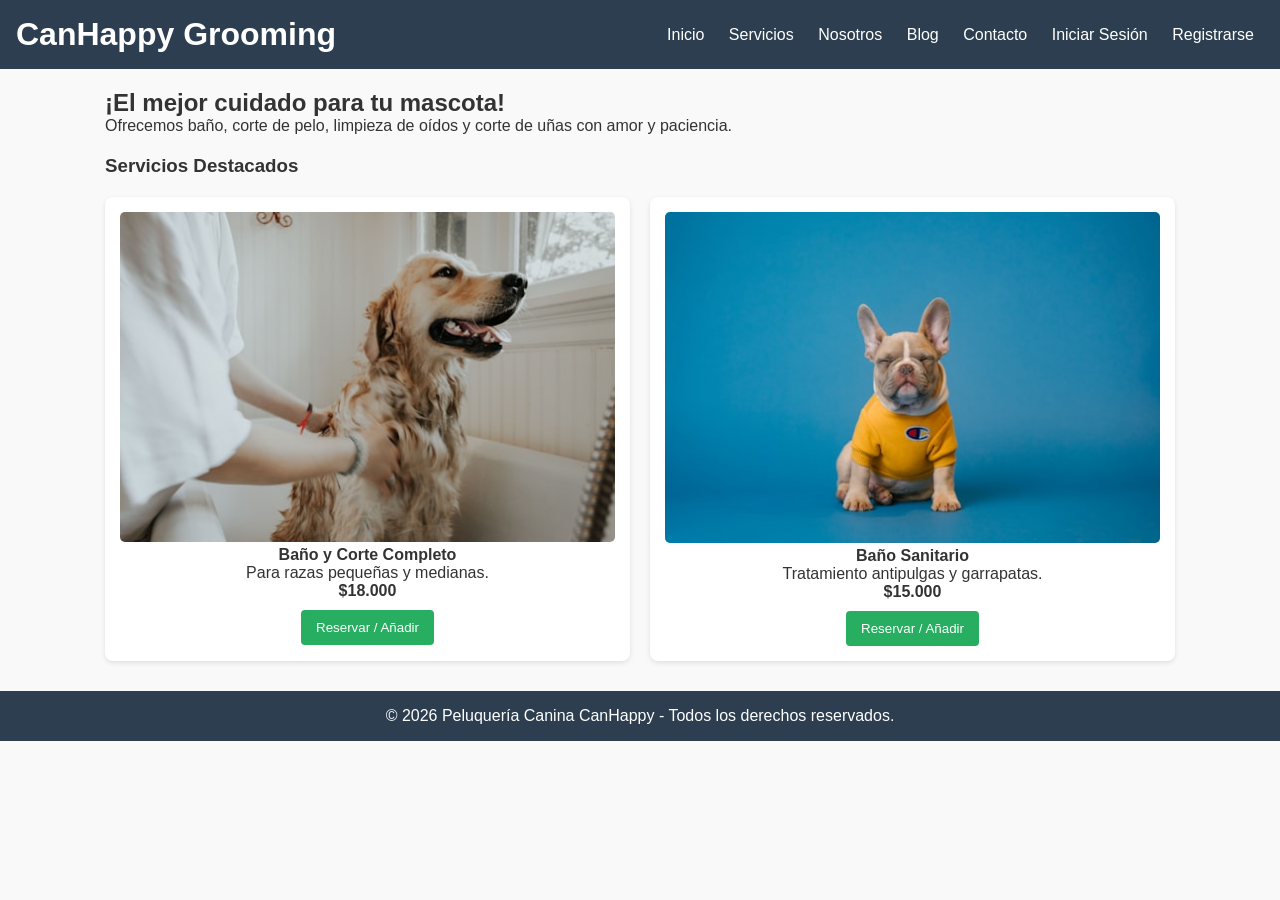
<file: index.html>
<!DOCTYPE html>
<html lang="es">
<head>
    <meta charset="UTF-8">
    <meta name="viewport" content="width=device-width, initial-scale=1.0">
    <title>Peluquería Canina CanHappy</title>
    <link rel="stylesheet" href="css/estilos.css">
</head>
<body>

    <header>
        <h1>CanHappy Grooming</h1>
        <nav>
            <a href="index.html">Inicio</a>
            <a href="productos.html">Servicios</a>
            <a href="nosotros.html">Nosotros</a>
            <a href="blogs.html">Blog</a>
            <a href="contacto.html">Contacto</a>
            <a href="login.html">Iniciar Sesión</a>
            <a href="registro.html">Registrarse</a>
        </nav>
    </header>

    <main class="container">
        <section class="banner">
            <h2>¡El mejor cuidado para tu mascota!</h2>
            <p>Ofrecemos baño, corte de pelo, limpieza de oídos y corte de uñas con amor y paciencia.</p>
        </section>

        <h3 style="margin: 20px 0;">Servicios Destacados</h3>

        <div class="grid-servicios">
            <div class="card">
                <img src="img/bano-corte.jpg" alt="Corte y Baño">
                <h4>Baño y Corte Completo</h4>
                <p>Para razas pequeñas y medianas.</p>
                <p><strong>$18.000</strong></p>
                <button>Reservar / Añadir</button>
            </div>

            <div class="card">
                <img src="img/corte-unas.jpg" alt="Desparasitación">
                <h4>Baño Sanitario</h4>
                <p>Tratamiento antipulgas y garrapatas.</p>
                <p><strong>$15.000</strong></p>
                <button>Reservar / Añadir</button>
            </div>
        </div>
    </main>

    <footer>
        <p>&copy; 2026 Peluquería Canina CanHappy - Todos los derechos reservados.</p>
    </footer>

</body>
</html>
</file>
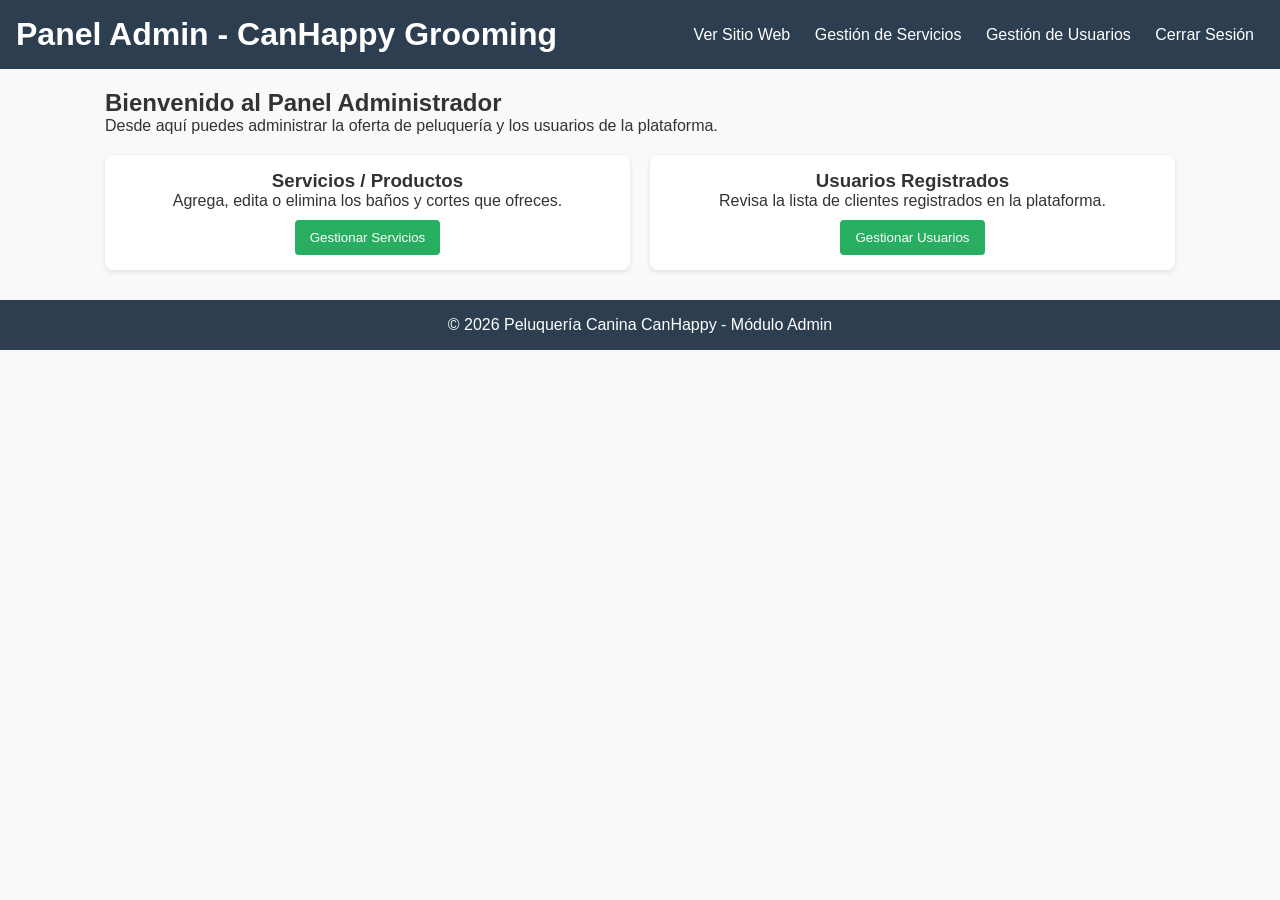
<file: admin/index.html>
<!DOCTYPE html>
<html lang="es">
<head>
    <meta charset="UTF-8">
    <meta name="viewport" content="width=device-width, initial-scale=1.0">
    <title>Panel de Administración - CanHappy</title>
    <link rel="stylesheet" href="../css/estilos.css">
</head>
<body>

    <header>
        <h1>Panel Admin - CanHappy Grooming</h1>
        <nav>
            <a href="../index.html">Ver Sitio Web</a>
            <a href="servicios.html">Gestión de Servicios</a>
            <a href="usuarios.html">Gestión de Usuarios</a>
            <a href="../login.html">Cerrar Sesión</a>
        </nav>
    </header>

    <main class="container">
        <h2>Bienvenido al Panel Administrador</h2>
        <p style="margin-bottom: 20px;">Desde aquí puedes administrar la oferta de peluquería y los usuarios de la plataforma.</p>

        <div class="grid-servicios">
            <div class="card">
                <h3>Servicios / Productos</h3>
                <p>Agrega, edita o elimina los baños y cortes que ofreces.</p>
                <a href="servicios.html"><button type="button">Gestionar Servicios</button></a>
            </div>

            <div class="card">
                <h3>Usuarios Registrados</h3>
                <p>Revisa la lista de clientes registrados en la plataforma.</p>
                <a href="usuarios.html"><button type="button">Gestionar Usuarios</button></a>
            </div>
        </div>
    </main>

    <footer>
        <p>&copy; 2026 Peluquería Canina CanHappy - Módulo Admin</p>
    </footer>

</body>
</html>
</file>
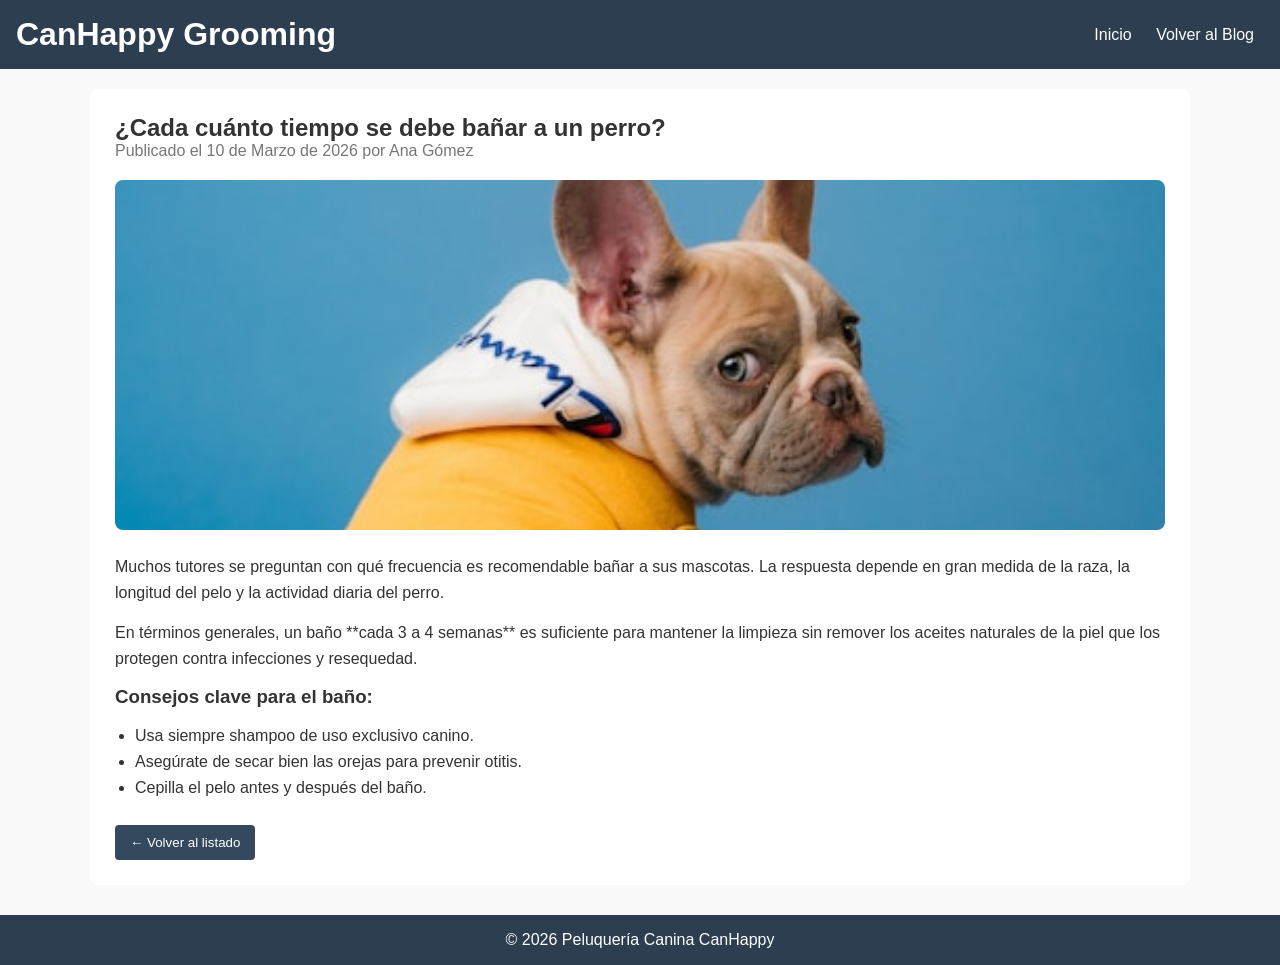
<file: blog-detalle.html>
<!DOCTYPE html>
<html lang="es">
<head>
    <meta charset="UTF-8">
    <meta name="viewport" content="width=device-width, initial-scale=1.0">
    <title>Detalle Blog - CanHappy</title>
    <link rel="stylesheet" href="css/estilos.css">
</head>
<body>

    <header>
        <h1>CanHappy Grooming</h1>
        <nav>
            <a href="index.html">Inicio</a>
            <a href="blogs.html">Volver al Blog</a>
        </nav>
    </header>

    <main class="container" style="background: white; padding: 25px; border-radius: 8px;">
        <h2>¿Cada cuánto tiempo se debe bañar a un perro?</h2>
        <p style="color: #777; margin-bottom: 20px;">Publicado el 10 de Marzo de 2026 por Ana Gómez</p>

        <img src="img/blog-bano.jpg" alt="Baño canino" style="width: 100%; max-height: 350px; object-fit: cover; border-radius: 8px; margin-bottom: 20px;">

        <p style="line-height: 1.6; margin-bottom: 15px;">
            Muchos tutores se preguntan con qué frecuencia es recomendable bañar a sus mascotas. La respuesta depende en gran medida de la raza, la longitud del pelo y la actividad diaria del perro.
        </p>

        <p style="line-height: 1.6; margin-bottom: 15px;">
            En términos generales, un baño **cada 3 a 4 semanas** es suficiente para mantener la limpieza sin remover los aceites naturales de la piel que los protegen contra infecciones y resequedad.
        </p>

        <h3>Consejos clave para el baño:</h3>
        <ul style="margin: 15px 0 15px 20px; line-height: 1.6;">
            <li>Usa siempre shampoo de uso exclusivo canino.</li>
            <li>Asegúrate de secar bien las orejas para prevenir otitis.</li>
            <li>Cepilla el pelo antes y después del baño.</li>
        </ul>

        <a href="blogs.html"><button type="button" style="background-color: #34495e;">← Volver al listado</button></a>
    </main>

    <footer>
        <p>&copy; 2026 Peluquería Canina CanHappy</p>
    </footer>

</body>
</html>
</file>
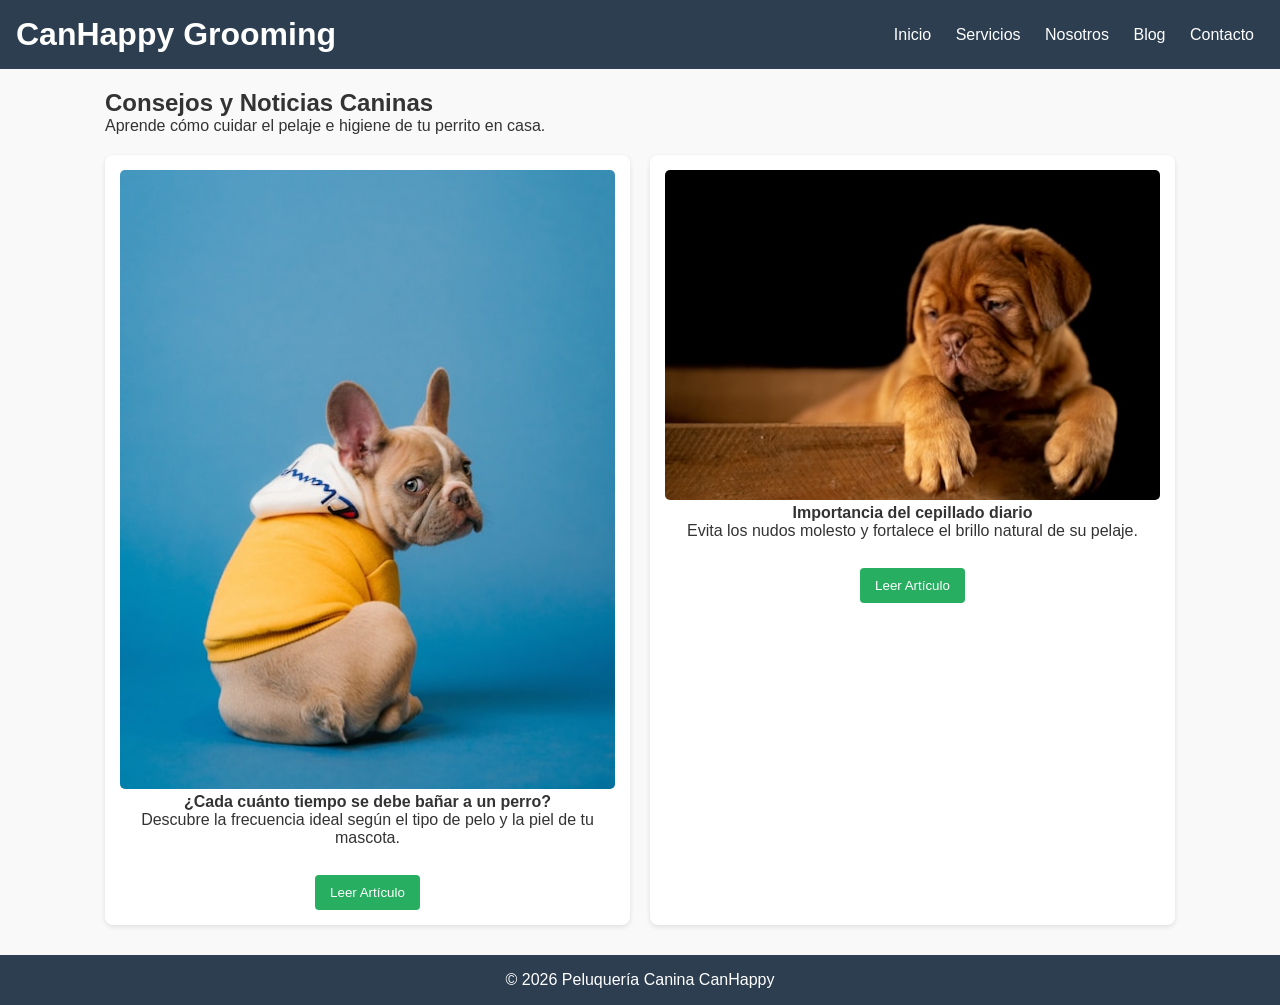
<file: blogs.html>
<!DOCTYPE html>
<html lang="es">
<head>
    <meta charset="UTF-8">
    <meta name="viewport" content="width=device-width, initial-scale=1.0">
    <title>Blog - CanHappy</title>
    <link rel="stylesheet" href="css/estilos.css">
</head>
<body>

    <header>
        <h1>CanHappy Grooming</h1>
        <nav>
            <a href="index.html">Inicio</a>
            <a href="productos.html">Servicios</a>
            <a href="nosotros.html">Nosotros</a>
            <a href="blogs.html">Blog</a>
            <a href="contacto.html">Contacto</a>
        </nav>
    </header>

    <main class="container">
        <h2>Consejos y Noticias Caninas</h2>
        <p style="margin-bottom: 20px;">Aprende cómo cuidar el pelaje e higiene de tu perrito en casa.</p>

        <div class="grid-servicios">
            <div class="card">
                <img src="img/blog-bano.jpg" alt="Bañar perro">
                <h4>¿Cada cuánto tiempo se debe bañar a un perro?</h4>
                <p>Descubre la frecuencia ideal según el tipo de pelo y la piel de tu mascota.</p>
                <br>
                <a href="blog-detalle.html"><button type="button">Leer Artículo</button></a>
            </div>

            <div class="card">
                <img src="img/blog-cepillado.jpg" alt="Cepillado canino">
                <h4>Importancia del cepillado diario</h4>
                <p>Evita los nudos molesto y fortalece el brillo natural de su pelaje.</p>
                <br>
                <a href="blog-detalle.html"><button type="button">Leer Artículo</button></a>
            </div>
        </div>
    </main>

    <footer>
        <p>&copy; 2026 Peluquería Canina CanHappy</p>
    </footer>

</body>
</html>
</file>
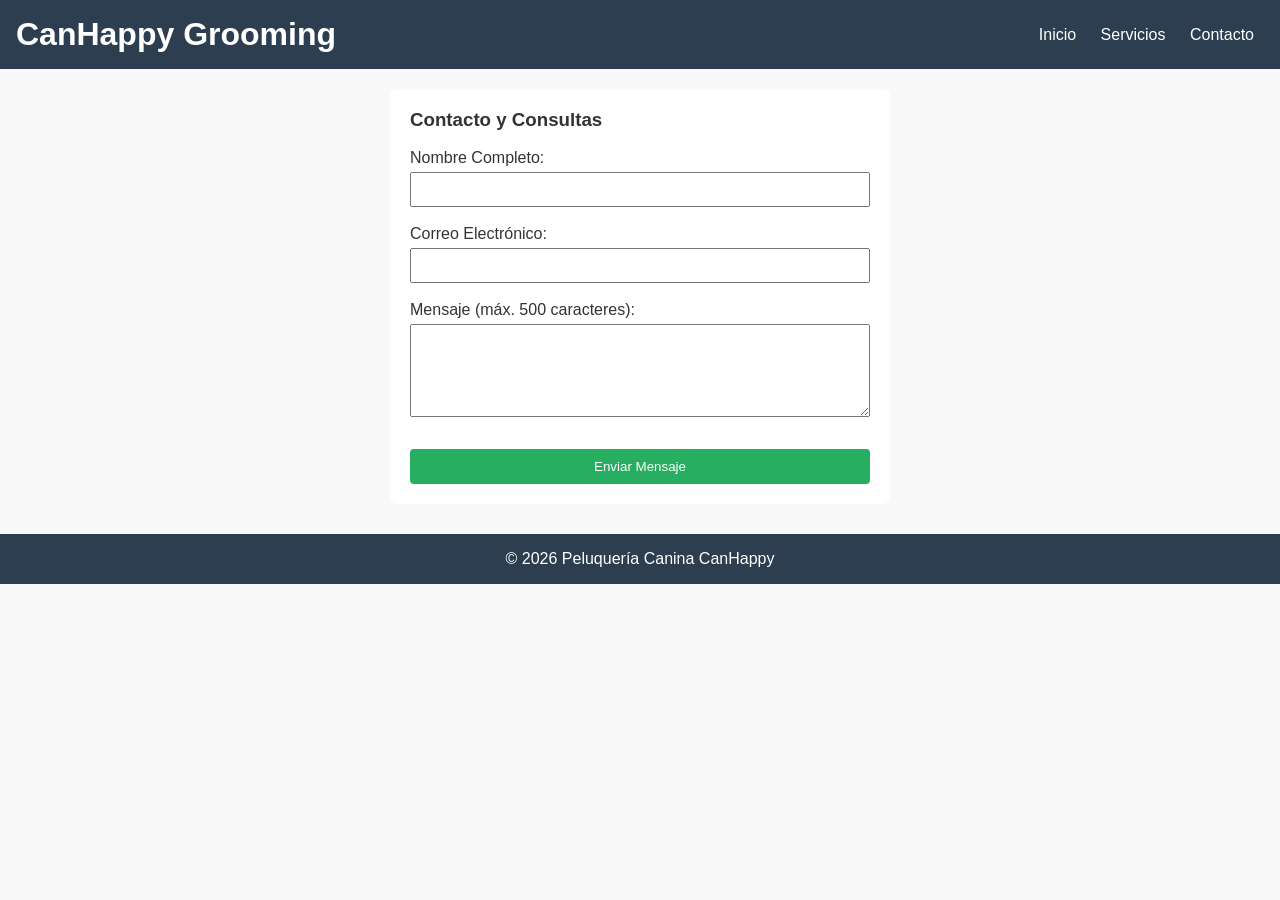
<file: contacto.html>
<!DOCTYPE html>
<html lang="es">
<head>
    <meta charset="UTF-8">
    <meta name="viewport" content="width=device-width, initial-scale=1.0">
    <title>Contacto - CanHappy</title>
    <link rel="stylesheet" href="css/estilos.css">
</head>
<body>

    <header>
        <h1>CanHappy Grooming</h1>
        <nav>
            <a href="index.html">Inicio</a>
            <a href="productos.html">Servicios</a>
            <a href="contacto.html">Contacto</a>
        </nav>
    </header>

    <main class="container">
        <form onsubmit="return validarContacto(event)" style="max-width: 500px; margin: 0 auto; background: white; padding: 20px; border-radius: 8px;">
            <h3>Contacto y Consultas</h3>
            <br>
            <label for="nombre">Nombre Completo:</label><br>
            <input type="text" id="nombre" required style="width: 100%; padding: 8px; margin-top: 5px;"><br><br>

            <label for="email">Correo Electrónico:</label><br>
            <input type="email" id="email" required style="width: 100%; padding: 8px; margin-top: 5px;"><br><br>

            <label for="mensaje">Mensaje (máx. 500 caracteres):</label><br>
            <textarea id="mensaje" maxlength="500" rows="5" required style="width: 100%; padding: 8px; margin-top: 5px;"></textarea><br><br>

            <button type="submit" style="width: 100%;">Enviar Mensaje</button>
        </form>
    </main>

    <footer>
        <p>&copy; 2026 Peluquería Canina CanHappy</p>
    </footer>

    <script>
        function validarContacto(e) {
            e.preventDefault();
            const email = document.getElementById("email").value;
            const mensaje = document.getElementById("mensaje").value;

            // Dominios permitidos
            const dominios = ["@duoc.cl", "@profesor.duoc.cl", "@gmail.com"];
            const dominioValido = dominios.some(domain => email.endsWith(domain));

            if (!dominioValido) {
                alert("El correo debe terminar en @duoc.cl, @profesor.duoc.cl o @gmail.com");
                return false;
            }

            if (mensaje.length > 500) {
                alert("El mensaje no puede superar los 500 caracteres.");
                return false;
            }

            alert("¡Mensaje enviado con éxito! Nos pondremos en contacto pronto.");
            return true;
        }
    </script>
</body>
</html>
</file>
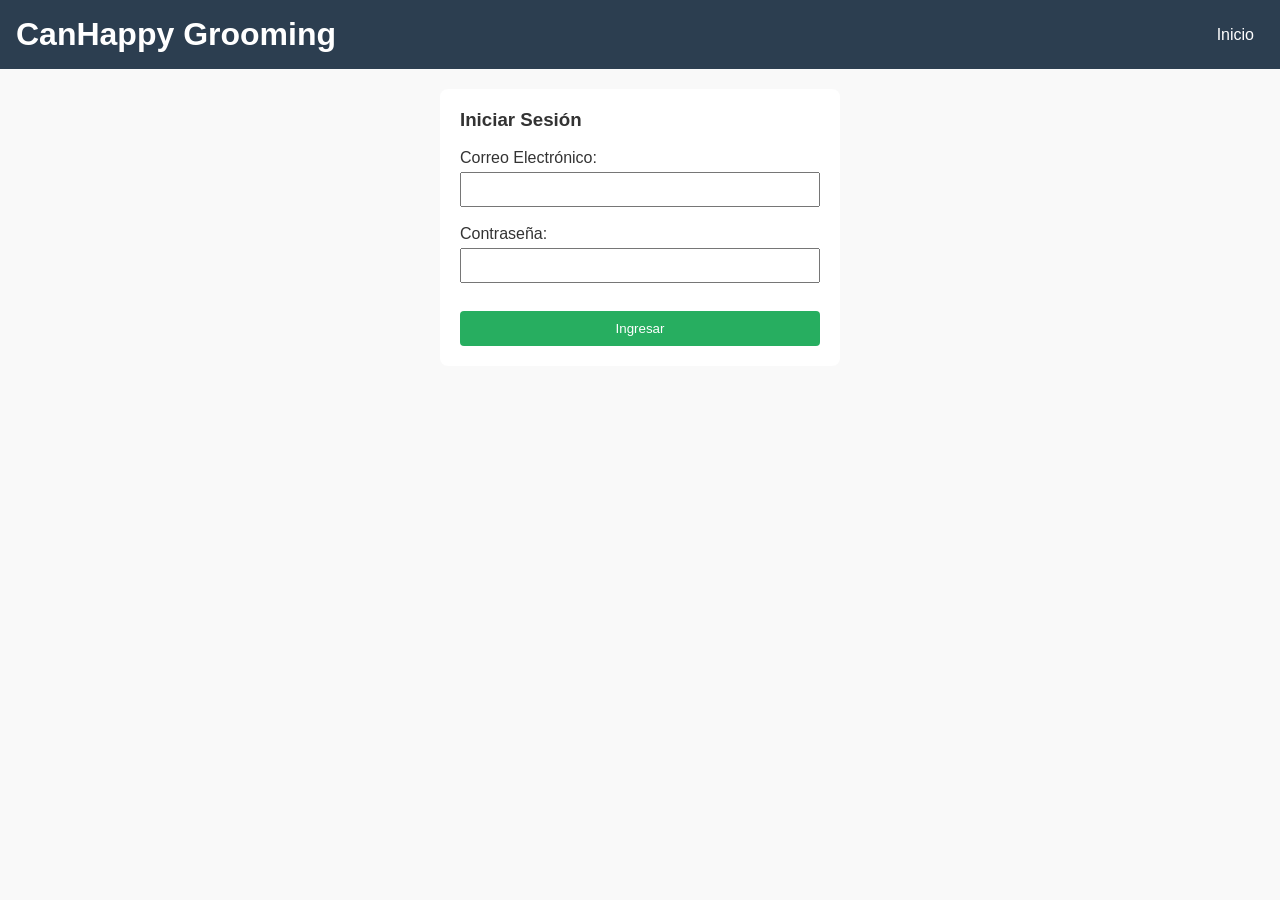
<file: login.html>
<!DOCTYPE html>
<html lang="es">
<head>
    <meta charset="UTF-8">
    <title>Iniciar Sesión - CanHappy</title>
    <link rel="stylesheet" href="css/estilos.css">
</head>
<body>

    <header>
        <h1>CanHappy Grooming</h1>
        <nav><a href="index.html">Inicio</a></nav>
    </header>

    <main class="container">
        <form onsubmit="return validarLogin(event)" style="max-width: 400px; margin: 0 auto; background: white; padding: 20px; border-radius: 8px;">
            <h3>Iniciar Sesión</h3>
            <br>
            <label for="email">Correo Electrónico:</label><br>
            <input type="email" id="email" required style="width: 100%; padding: 8px; margin-top: 5px;"><br><br>

            <label for="password">Contraseña:</label><br>
            <input type="password" id="password" required style="width: 100%; padding: 8px; margin-top: 5px;"><br><br>

            <button type="submit" style="width: 100%;">Ingresar</button>
        </form>
    </main>

    <script src="js/validaciones.js"></script>
</body>
</html>
</file>
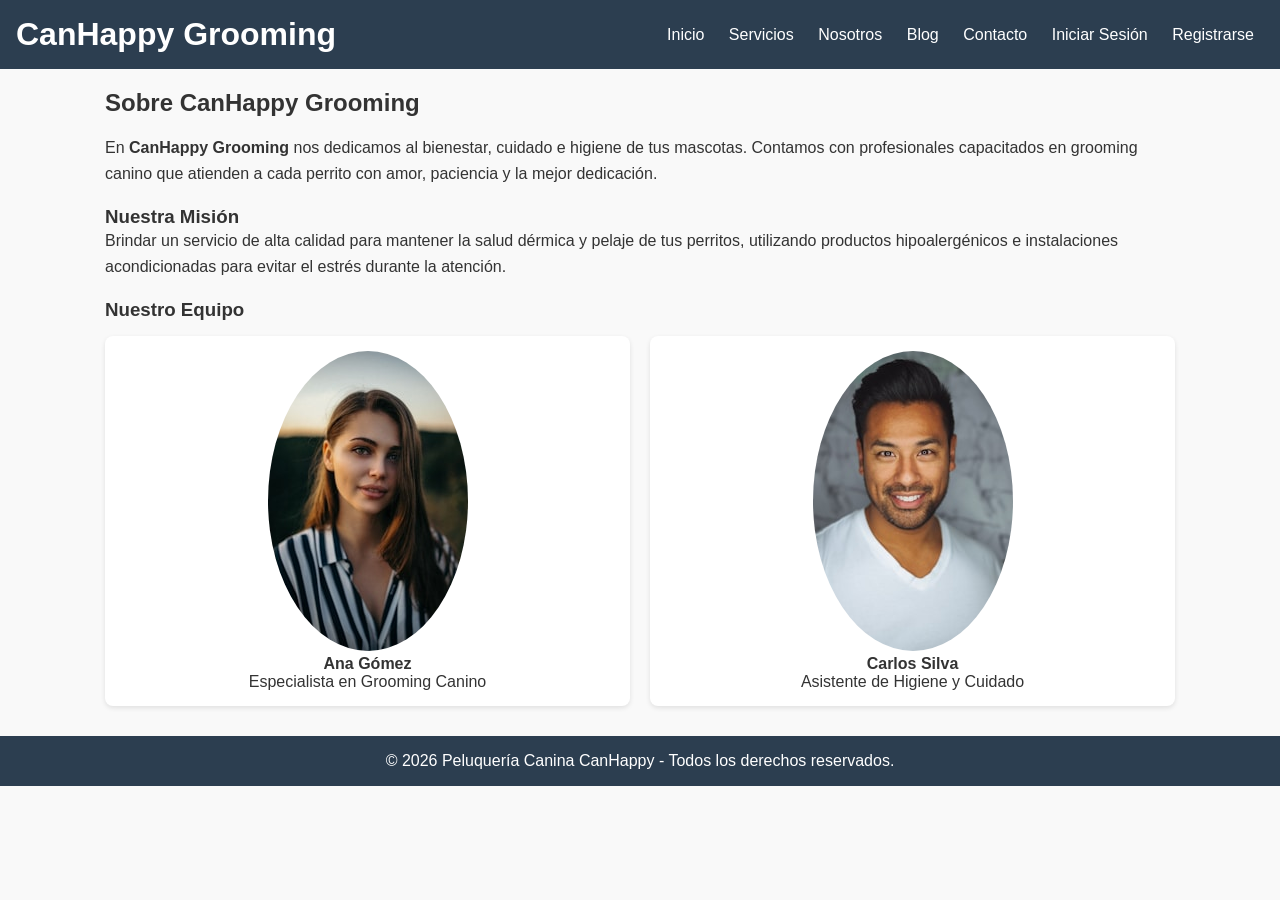
<file: nosotros.html>
<!DOCTYPE html>
<html lang="es">
<head>
    <meta charset="UTF-8">
    <meta name="viewport" content="width=device-width, initial-scale=1.0">
    <title>Nosotros - CanHappy</title>
    <link rel="stylesheet" href="css/estilos.css">
</head>
<body>

    <header>
        <h1>CanHappy Grooming</h1>
        <nav>
            <a href="index.html">Inicio</a>
            <a href="productos.html">Servicios</a>
            <a href="nosotros.html">Nosotros</a>
            <a href="blogs.html">Blog</a>
            <a href="contacto.html">Contacto</a>
            <a href="login.html">Iniciar Sesión</a>
            <a href="registro.html">Registrarse</a>
        </nav>
    </header>

    <main class="container">
        <h2>Sobre CanHappy Grooming</h2>
        <br>
        <p style="line-height: 1.6; margin-bottom: 15px;">
            En <strong>CanHappy Grooming</strong> nos dedicamos al bienestar, cuidado e higiene de tus mascotas. Contamos con profesionales capacitados en grooming canino que atienden a cada perrito con amor, paciencia y la mejor dedicación.
        </p>

        <h3 style="margin-top: 20px;">Nuestra Misión</h3>
        <p style="line-height: 1.6; margin-bottom: 15px;">
            Brindar un servicio de alta calidad para mantener la salud dérmica y pelaje de tus perritos, utilizando productos hipoalergénicos e instalaciones acondicionadas para evitar el estrés durante la atención.
        </p>

        <h3 style="margin-top: 20px;">Nuestro Equipo</h3>
        <div class="grid-servicios" style="margin-top: 15px;">
            <div class="card">
                <img src="img/equipo-ana.jpg" alt="Groomer Principal" style="border-radius: 50%;">
                <h4>Ana Gómez</h4>
                <p>Especialista en Grooming Canino</p>
            </div>
            <div class="card">
                <img src="img/equipo-carlos.jpg" alt="Asistente de Baño" style="border-radius: 50%;">
                <h4>Carlos Silva</h4>
                <p>Asistente de Higiene y Cuidado</p>
            </div>
        </div>
    </main>

    <footer>
        <p>&copy; 2026 Peluquería Canina CanHappy - Todos los derechos reservados.</p>
    </footer>

</body>
</html>
</file>
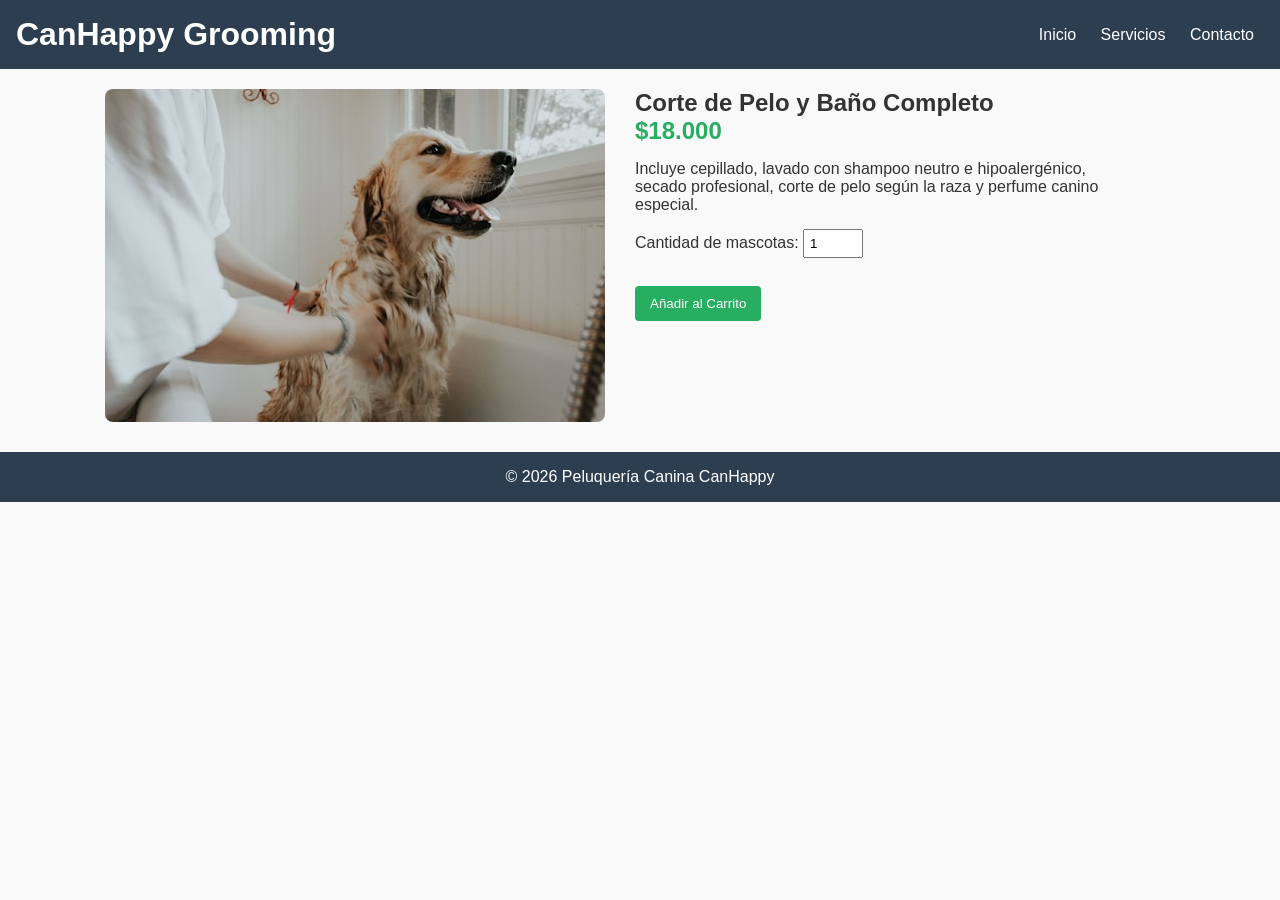
<file: producto-detalle.html>
<!DOCTYPE html>
<html lang="es">
<head>
    <meta charset="UTF-8">
    <meta name="viewport" content="width=device-width, initial-scale=1.0">
    <title>Detalle de Servicio - CanHappy</title>
    <link rel="stylesheet" href="css/estilos.css">
</head>
<body>

    <header>
        <h1>CanHappy Grooming</h1>
        <nav>
            <a href="index.html">Inicio</a>
            <a href="productos.html">Servicios</a>
            <a href="contacto.html">Contacto</a>
        </nav>
    </header>

    <main class="container">
        <div style="display: flex; gap: 30px; margin-top: 20px; flex-wrap: wrap;">
            <img src="img/bano-corte.jpg" alt="Corte de Pelo y Baño" style="border-radius: 8px;">
            
            <div style="max-width: 500px;">
                <h2>Corte de Pelo y Baño Completo</h2>
                <p style="font-size: 1.5rem; color: #27ae60; font-weight: bold;">$18.000</p>
                <p style="margin: 15px 0;">Incluye cepillado, lavado con shampoo neutro e hipoalergénico, secado profesional, corte de pelo según la raza y perfume canino especial.</p>
                
                <label for="cantidad">Cantidad de mascotas:</label>
                <input type="number" id="cantidad" value="1" min="1" max="5" style="padding: 5px; width: 60px;">
                <br><br>
                <button type="button">Añadir al Carrito</button>
            </div>
        </div>
    </main>

    <footer>
        <p>&copy; 2026 Peluquería Canina CanHappy</p>
    </footer>

</body>
</html>
</file>
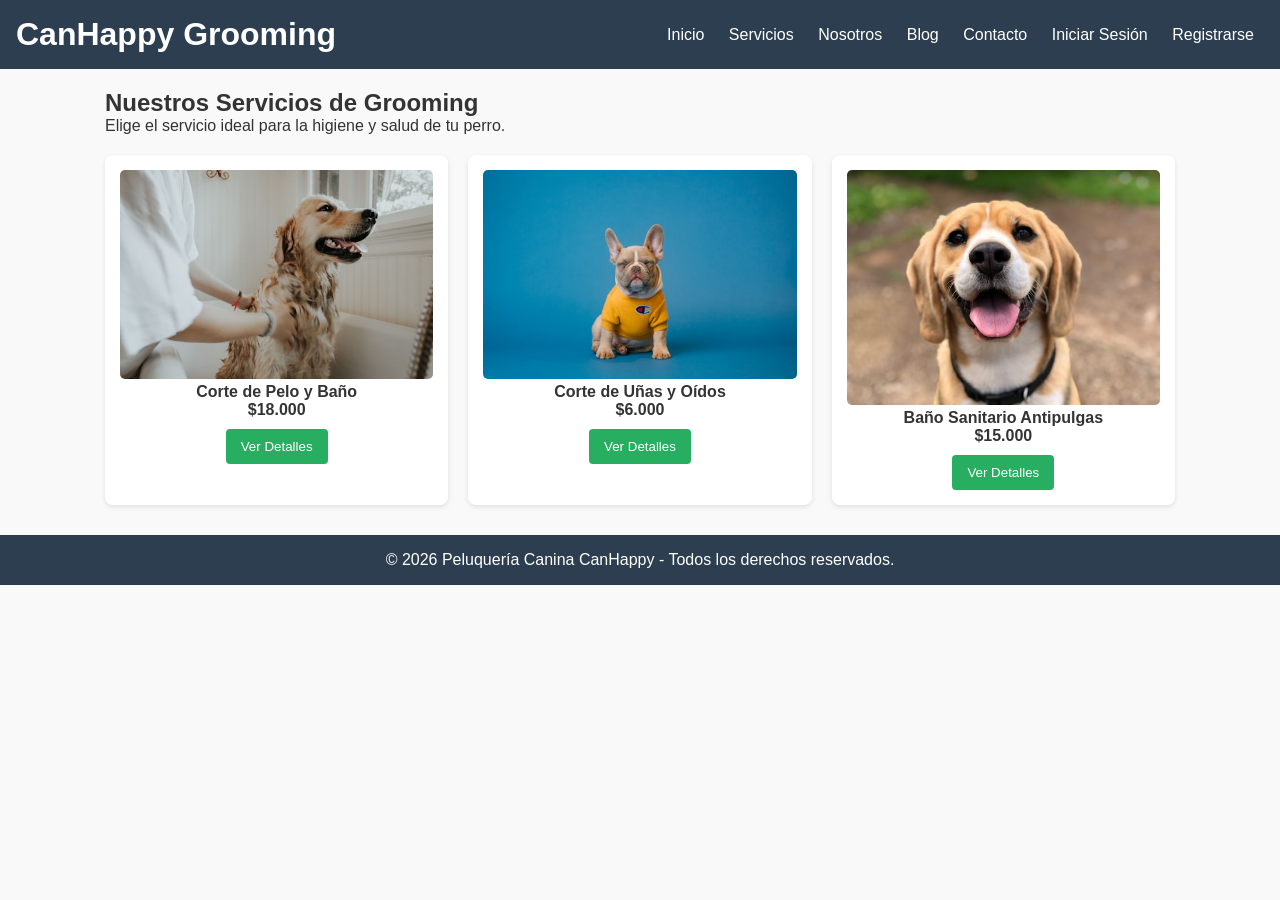
<file: productos.html>
<!DOCTYPE html>
<html lang="es">
<head>
    <meta charset="UTF-8">
    <meta name="viewport" content="width=device-width, initial-scale=1.0">
    <title>Servicios - CanHappy</title>
    <link rel="stylesheet" href="css/estilos.css">
</head>
<body>

    <header>
        <h1>CanHappy Grooming</h1>
        <nav>
            <a href="index.html">Inicio</a>
            <a href="productos.html">Servicios</a>
            <a href="nosotros.html">Nosotros</a>
            <a href="blogs.html">Blog</a>
            <a href="contacto.html">Contacto</a>
            <a href="login.html">Iniciar Sesión</a>
            <a href="registro.html">Registrarse</a>
        </nav>
    </header>

    <main class="container">
        <h2>Nuestros Servicios de Grooming</h2>
        <p style="margin-bottom: 20px;">Elige el servicio ideal para la higiene y salud de tu perro.</p>

        <div class="grid-servicios">
            <div class="card">
                <img src="img/bano-corte.jpg" alt="Baño y Corte">
                <h4>Corte de Pelo y Baño</h4>
                <p><strong>$18.000</strong></p>
                <a href="producto-detalle.html"><button type="button">Ver Detalles</button></a>
            </div>

            <div class="card">
                <img src="img/corte-unas.jpg" alt="Corte de Uñas">
                <h4>Corte de Uñas y Oídos</h4>
                <p><strong>$6.000</strong></p>
                <a href="producto-detalle.html"><button type="button">Ver Detalles</button></a>
            </div>

            <div class="card">
                <img src="img/bano-sanitario.jpg" alt="Baño Sanitario">
                <h4>Baño Sanitario Antipulgas</h4>
                <p><strong>$15.000</strong></p>
                <a href="producto-detalle.html"><button type="button">Ver Detalles</button></a>
            </div>
        </div>
    </main>

    <footer>
        <p>&copy; 2026 Peluquería Canina CanHappy - Todos los derechos reservados.</p>
    </footer>

</body>
</html>
</file>
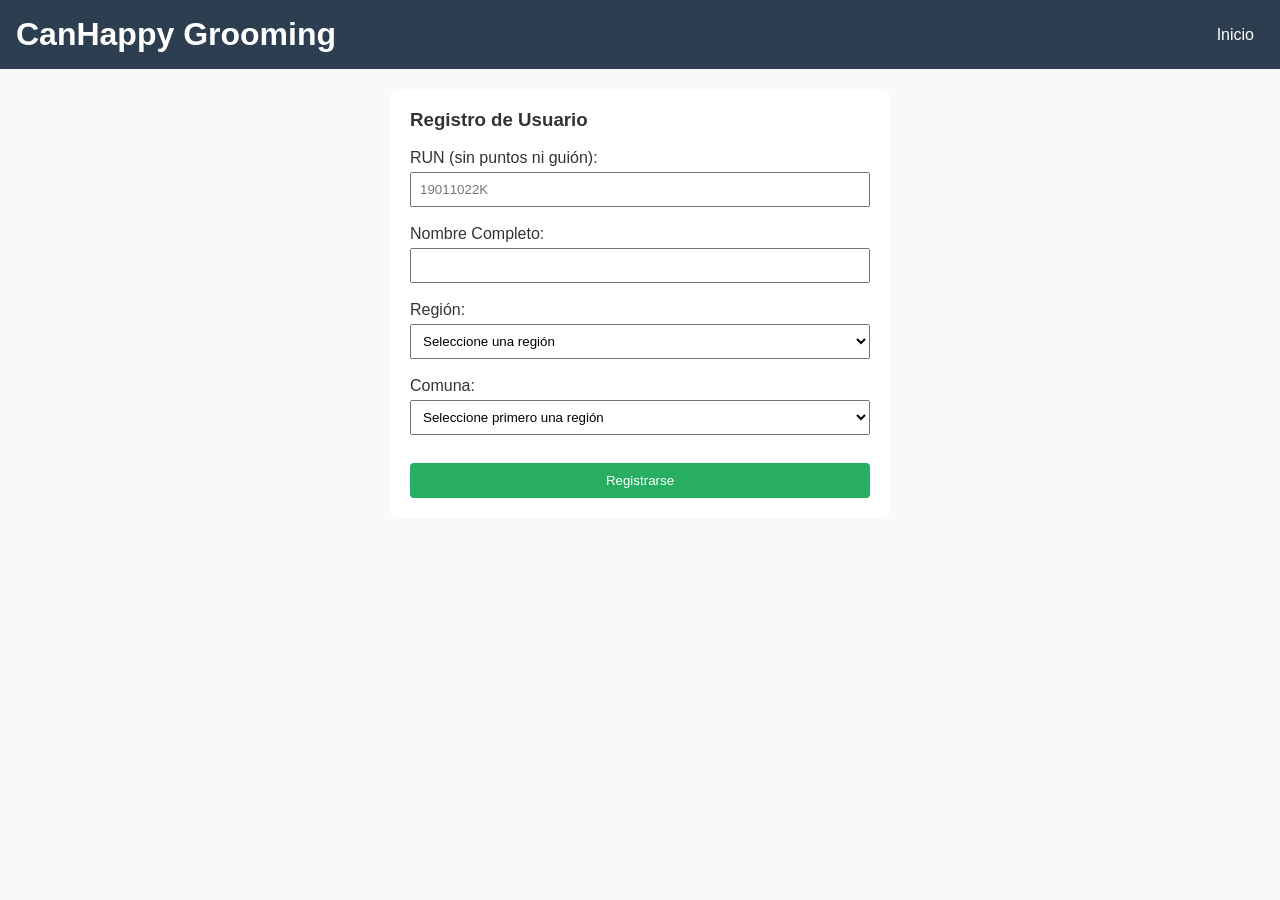
<file: registro.html>
<!DOCTYPE html>
<html lang="es">
<head>
    <meta charset="UTF-8">
    <title>Registro - CanHappy</title>
    <link rel="stylesheet" href="css/estilos.css">
</head>
<body>

    <header>
        <h1>CanHappy Grooming</h1>
        <nav><a href="index.html">Inicio</a></nav>
    </header>

    <main class="container">
        <form onsubmit="return validarRegistro(event)" style="max-width: 500px; margin: 0 auto; background: white; padding: 20px; border-radius: 8px;">
            <h3>Registro de Usuario</h3>
            <br>
            <label for="run">RUN (sin puntos ni guión):</label><br>
            <input type="text" id="run" maxlength="9" placeholder="19011022K" required style="width: 100%; padding: 8px; margin-top: 5px;"><br><br>

            <label for="nombre">Nombre Completo:</label><br>
            <input type="text" id="nombre" required style="width: 100%; padding: 8px; margin-top: 5px;"><br><br>

            <label for="region">Región:</label><br>
            <select id="region" onchange="cargarComunas()" required style="width: 100%; padding: 8px; margin-top: 5px;">
                <option value="">Seleccione una región</option>
                <option value="metropolitana">Región Metropolitana</option>
                <option value="valparaiso">Valparaíso</option>
            </select><br><br>

            <label for="comuna">Comuna:</label><br>
            <select id="comuna" required style="width: 100%; padding: 8px; margin-top: 5px;">
                <option value="">Seleccione primero una región</option>
            </select><br><br>

            <button type="submit" style="width: 100%;">Registrarse</button>
        </form>
    </main>

    <script src="js/validaciones.js"></script>
</body>
</html>
</file>
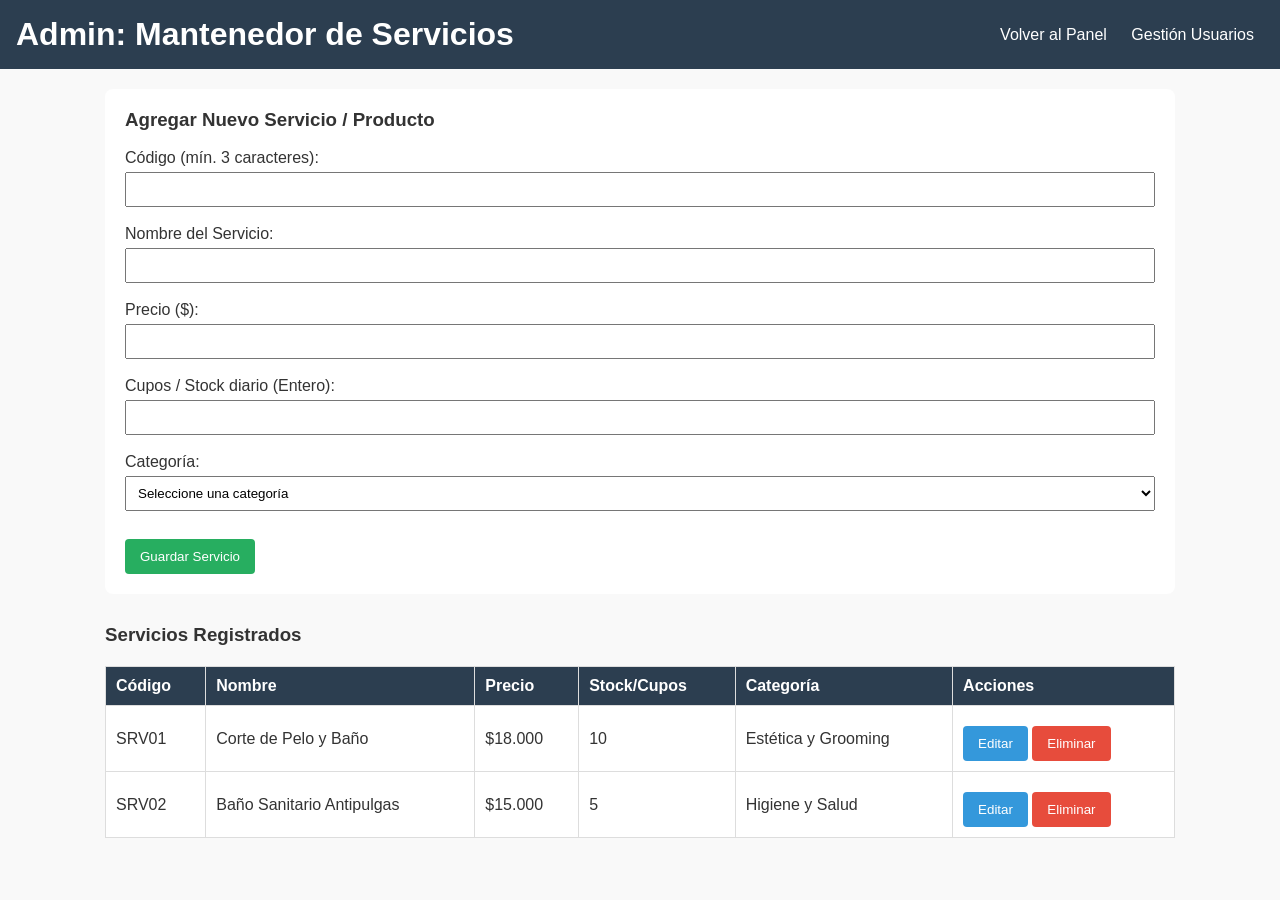
<file: admin/servicios.html>
<!DOCTYPE html>
<html lang="es">
<head>
    <meta charset="UTF-8">
    <meta name="viewport" content="width=device-width, initial-scale=1.0">
    <title>Mantenedor de Servicios - CanHappy</title>
    <link rel="stylesheet" href="../css/estilos.css">
    <style>
        table {
            width: 100%;
            border-collapse: collapse;
            margin-top: 20px;
            background: white;
        }
        th, td {
            border: 1px solid #ddd;
            padding: 10px;
            text-align: left;
        }
        th {
            background-color: #2c3e50;
            color: white;
        }
    </style>
</head>
<body>

    <header>
        <h1>Admin: Mantenedor de Servicios</h1>
        <nav>
            <a href="index.html">Volver al Panel</a>
            <a href="usuarios.html">Gestión Usuarios</a>
        </nav>
    </header>

    <main class="container">
        <!-- Formulario para Crear / Editar Servicio -->
        <section style="background: white; padding: 20px; border-radius: 8px; margin-bottom: 30px;">
            <h3>Agregar Nuevo Servicio / Producto</h3>
            <form onsubmit="return validarServicio(event)">
                <br>
                <label for="codigo">Código (mín. 3 caracteres):</label><br>
                <input type="text" id="codigo" required style="width: 100%; padding: 8px; margin-top: 5px;"><br><br>

                <label for="nombre">Nombre del Servicio:</label><br>
                <input type="text" id="nombre" maxlength="100" required style="width: 100%; padding: 8px; margin-top: 5px;"><br><br>

                <label for="precio">Precio ($):</label><br>
                <input type="number" id="precio" min="0" required style="width: 100%; padding: 8px; margin-top: 5px;"><br><br>

                <label for="stock">Cupos / Stock diario (Entero):</label><br>
                <input type="number" id="stock" min="0" step="1" required style="width: 100%; padding: 8px; margin-top: 5px;"><br><br>

                <label for="categoria">Categoría:</label><br>
                <select id="categoria" required style="width: 100%; padding: 8px; margin-top: 5px;">
                    <option value="">Seleccione una categoría</option>
                    <option value="estetica">Estética y Grooming</option>
                    <option value="higiene">Higiene y Salud</option>
                    <option value="accesorio">Accesorios y Premios</option>
                </select><br><br>

                <button type="submit">Guardar Servicio</button>
            </form>
        </section>

        <!-- Tabla de Listado de Servicios -->
        <h3>Servicios Registrados</h3>
        <table>
            <thead>
                <tr>
                    <th>Código</th>
                    <th>Nombre</th>
                    <th>Precio</th>
                    <th>Stock/Cupos</th>
                    <th>Categoría</th>
                    <th>Acciones</th>
                </tr>
            </thead>
            <tbody>
                <tr>
                    <td>SRV01</td>
                    <td>Corte de Pelo y Baño</td>
                    <td>$18.000</td>
                    <td>10</td>
                    <td>Estética y Grooming</td>
                    <td>
                        <button type="button" style="background-color: #3498db;">Editar</button>
                        <button type="button" style="background-color: #e74c3c;">Eliminar</button>
                    </td>
                </tr>
                <tr>
                    <td>SRV02</td>
                    <td>Baño Sanitario Antipulgas</td>
                    <td>$15.000</td>
                    <td>5</td>
                    <td>Higiene y Salud</td>
                    <td>
                        <button type="button" style="background-color: #3498db;">Editar</button>
                        <button type="button" style="background-color: #e74c3c;">Eliminar</button>
                    </td>
                </tr>
            </tbody>
        </table>
    </main>

    <script>
        function validarServicio(e) {
            e.preventDefault();
            const codigo = document.getElementById("codigo").value;
            const precio = parseFloat(document.getElementById("precio").value);
            const stock = parseInt(document.getElementById("stock").value);

            if (codigo.length < 3) {
                alert("El código debe tener al menos 3 caracteres.");
                return false;
            }
            if (precio < 0 || isNaN(precio)) {
                alert("El precio debe ser un número igual o mayor a cero.");
                return false;
            }
            if (stock < 0 || isNaN(stock)) {
                alert("El stock debe ser un número entero mayor o igual a cero.");
                return false;
            }

            alert("¡Servicio guardado con éxito!");
            return true;
        }
    </script>
</body>
</html>
</file>
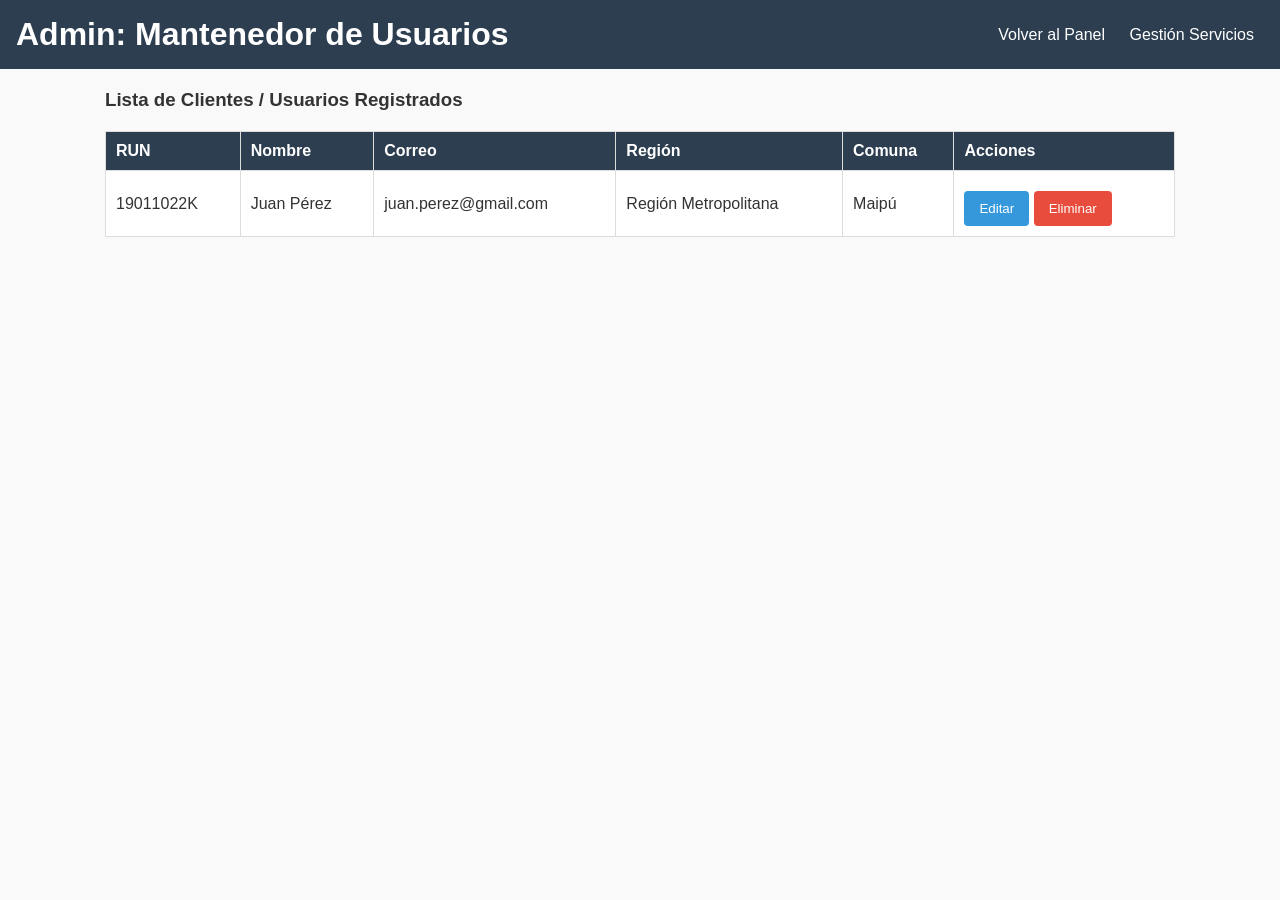
<file: admin/usuarios.html>
<!DOCTYPE html>
<html lang="es">
<head>
    <meta charset="UTF-8">
    <meta name="viewport" content="width=device-width, initial-scale=1.0">
    <title>Mantenedor de Usuarios - CanHappy</title>
    <link rel="stylesheet" href="../css/estilos.css">
    <style>
        table {
            width: 100%;
            border-collapse: collapse;
            margin-top: 20px;
            background: white;
        }
        th, td {
            border: 1px solid #ddd;
            padding: 10px;
            text-align: left;
        }
        th {
            background-color: #2c3e50;
            color: white;
        }
    </style>
</head>
<body>

    <header>
        <h1>Admin: Mantenedor de Usuarios</h1>
        <nav>
            <a href="index.html">Volver al Panel</a>
            <a href="servicios.html">Gestión Servicios</a>
        </nav>
    </header>

    <main class="container">
        <h3>Lista de Clientes / Usuarios Registrados</h3>
        <table>
            <thead>
                <tr>
                    <th>RUN</th>
                    <th>Nombre</th>
                    <th>Correo</th>
                    <th>Región</th>
                    <th>Comuna</th>
                    <th>Acciones</th>
                </tr>
            </thead>
            <tbody>
                <tr>
                    <td>19011022K</td>
                    <td>Juan Pérez</td>
                    <td>juan.perez@gmail.com</td>
                    <td>Región Metropolitana</td>
                    <td>Maipú</td>
                    <td>
                        <button type="button" style="background-color: #3498db;">Editar</button>
                        <button type="button" style="background-color: #e74c3c;">Eliminar</button>
                    </td>
                </tr>
            </tbody>
        </table>
    </main>

</body>
</html>
</file>
<file: css/estilos.css>
* {
    box-sizing: border-box;
    margin: 0;
    padding: 0;
    font-family: Helvetica, Arial, sans-serif;
}

body {
    background-color: #f9f9f9;
    color: #333;
}

header {
    background-color: #2c3e50;
    color: white;
    padding: 1rem;
    display: flex;
    justify-content: space-between;
    align-items: center;
}

nav a {
    color: white;
    text-decoration: none;
    margin: 0 10px;
}

nav a:hover {
    text-decoration: underline;
}

.container {
    max-width: 1100px;
    margin: 20px auto;
    padding: 0 15px;
}

.grid-servicios {
    display: grid;
    grid-template-columns: repeat(auto-fit, minmax(250px, 1fr));
    gap: 20px;
}

.card {
    background: white;
    border-radius: 8px;
    padding: 15px;
    box-shadow: 0 2px 5px rgba(0,0,0,0.1);
    text-align: center;
}

.card img {
    max-width: 100%;
    border-radius: 5px;
}

button {
    background-color: #27ae60;
    color: white;
    border: none;
    padding: 10px 15px;
    border-radius: 4px;
    cursor: pointer;
    margin-top: 10px;
}

button:hover {
    background-color: #219150;
}

footer {
    background-color: #2c3e50;
    color: white;
    text-align: center;
    padding: 1rem;
    margin-top: 30px;
}
</file>
